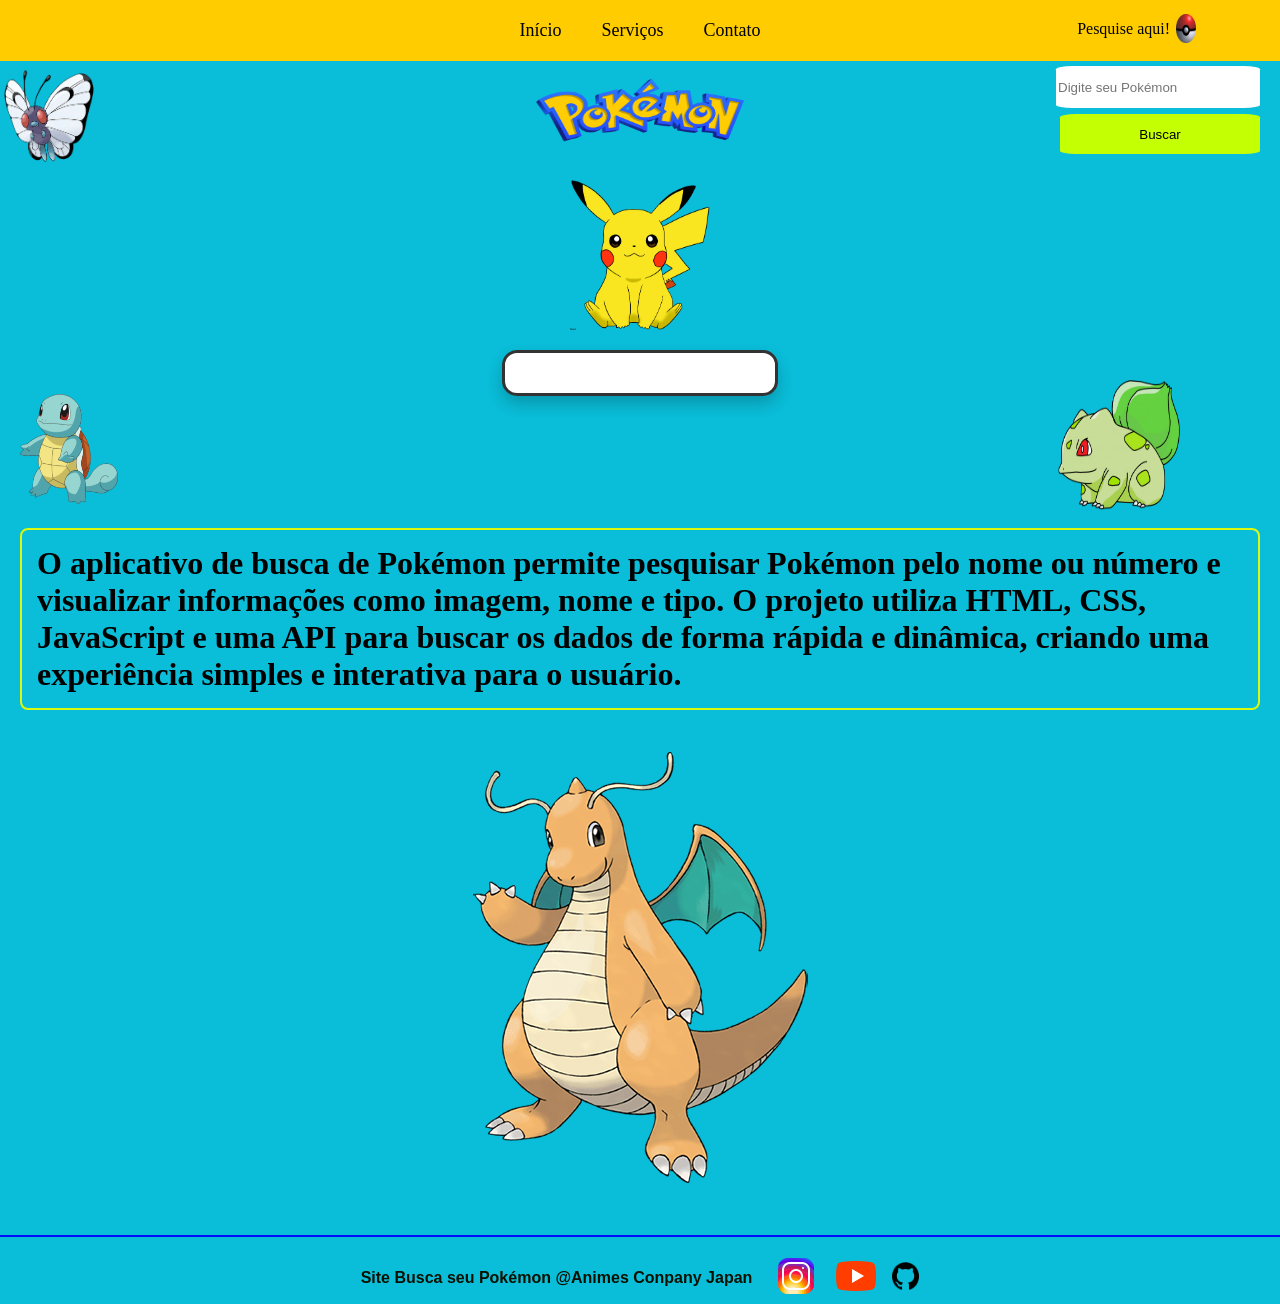
<file: index.html>
<!DOCTYPE html>
<html lang="pt-BR">

<head>
    <meta charset="UTF-8">
    <meta name="viewport" content="width=device-width, initial-scale=1.0">
    <link rel="stylesheet" href="style.css">
    <title>Busca de Pokémon</title>
</head>




<body>

    <nav>
        <a href="inicio.html">Início</a>
        <a href="servicos.html">Serviços</a>
        <a href="contato.html">Contato</a>
    </nav>

    <img src="img/580b57fcd9996e24bc43c329.png" class="bola" alt="bola">

    <img src="img/585966114f6ae202fedf2876.png" class="borboleta" alt="borboleta">

    <img src="img/pokemon-png-18183.png" class="logo" alt="logo">

    <img src="img/pokemon-png-18184.png" class="picachu" alt="pikachu">

    <p>Pesquise aqui!</p>

    <div class="container-input">
        <input id="pokemonInput" type="text" placeholder="Digite seu Pokémon">
    </div>

    <div class="container-button">
        <button id="buscarBtn" type="button">Buscar</button>
    </div>

    <div id="resultado"></div>

    <img src="img/pokemon-png-18185.png" class="tartaruga" alt="tartaruga">

    <h1 class="texto">
               O aplicativo de busca de Pokémon permite pesquisar Pokémon pelo nome
               ou número e visualizar informações como imagem, nome e tipo.
            O projeto utiliza HTML, CSS, JavaScript e uma API para buscar os dados
          de forma rápida e dinâmica, criando uma experiência simples e
          interativa para o usuário.
    </h1>

    <img src="img/585960224f6ae202fedf2853.png" class="dragao" alt="dragao">

    <img src="img/585965284f6ae202fedf2862.png" class="sapo" alt="sapo">

    <script src="app.js"></script>


    <footer class="rodape-pokemon">
 Site Busca seu Pokémon @Animes Conpany Japan
<div class="container-redes">
    <!-- Bloco do Instagram (Link envolvendo a imagem correta) -->
    <a href="https://instagram.com" target="_blank">
        <img src="img\icons8-instagram-48.png">
    </a>

    <!-- Bloco do YouTube (Link envolvendo a imagem correta) -->
    <a href="https://youtube.com" target="_blank">
        <img src="img\icons8-youtube-48.png">

    </a>

<a href="https://github.com/SANTOS462?tab=repositories" target="_blank">
<img src="img\github.png" class="github">


</a>
    
</div>

    </footer>

</body>
</html>
</file>
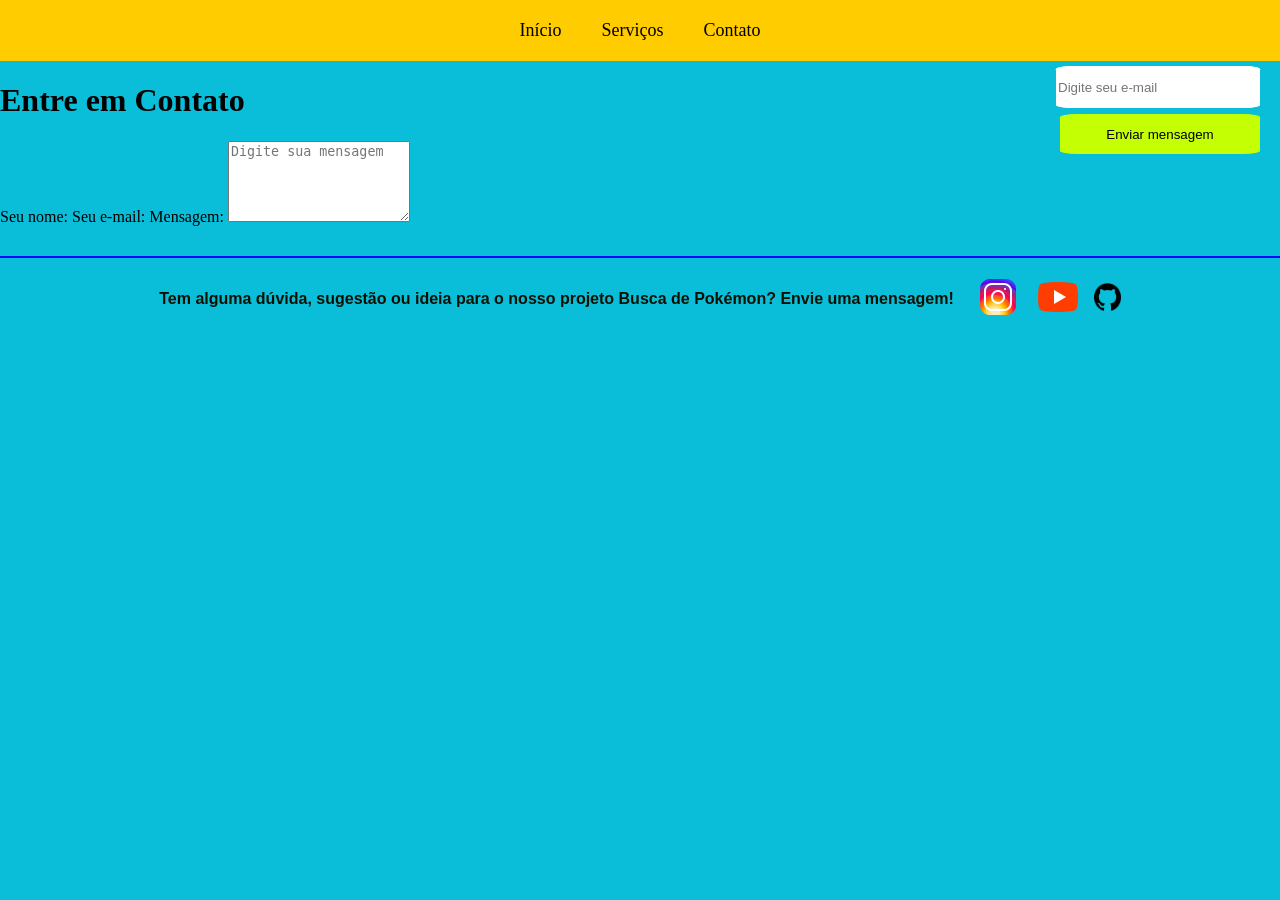
<file: contato.html>
<!DOCTYPE html>
<html lang="pt-BR">

<head>
    <meta charset="UTF-8">
    <meta name="viewport" content="width=device-width, initial-scale=1.0">
    <link rel="stylesheet" href="style.css">
    <title>Contato - Busca de Pokémon</title>
</head>

<body>

    <nav>
        
        <a href="inicio.html">Início</a>
        <a href="servicos.html">Serviços</a>
        <a href="contato.html">Contato</a>
    </nav>


       
       

    <main class="pagina-contato">

        <h1>Entre em Contato</h1>


        <form id="formContato">

            <label for="nome">Seu nome:</label>
            <input
                type="text"
                id="nome"
                name="nome"
                placeholder="Digite seu nome"
                required
            >

            <label for="email">Seu e-mail:</label>
            <input
                type="email"
                id="email"
                name="email"
                placeholder="Digite seu e-mail"
                required
            >

            <label for="mensagem">Mensagem:</label>
            <textarea
                id="mensagem"
                name="mensagem"
                rows="5"
                placeholder="Digite sua mensagem"
                required
            ></textarea>

            <button type="submit">Enviar mensagem</button>

            <p id="statusContato" role="status"></p>

        </form>

     

    </main>

    <footer class="rodape-pokemon">
        Tem alguma dúvida, sugestão ou ideia para o nosso
            projeto Busca de Pokémon? Envie uma mensagem!
        </p>



       

        <div class="container-redes">
            <a href="https://instagram.com"
               target="_blank" rel="noopener noreferrer">
                <img src="img\icons8-instagram-48.png">
            </a>

            <a href="https://youtube.com"
               target="_blank" rel="noopener noreferrer">
                <img src="img\icons8-youtube-48.png">
            </a>

            <a href="https://github.com/SANTOS462?tab=repositories"
               target="_blank" rel="noopener noreferrer">
                <img src="img\github.png" class="git1">


                
            </a>
        </div>
    </footer>

    <script>
        const form = document.getElementById("formContato");
        const status = document.getElementById("statusContato");

        form.addEventListener("submit", function(event) {
            event.preventDefault();

            status.textContent =
                "Mensagem preenchida! Para enviá-la de verdade, conecte um serviço de envio.";

            form.reset();
        });
    </script>

</body>
</html>
</file>
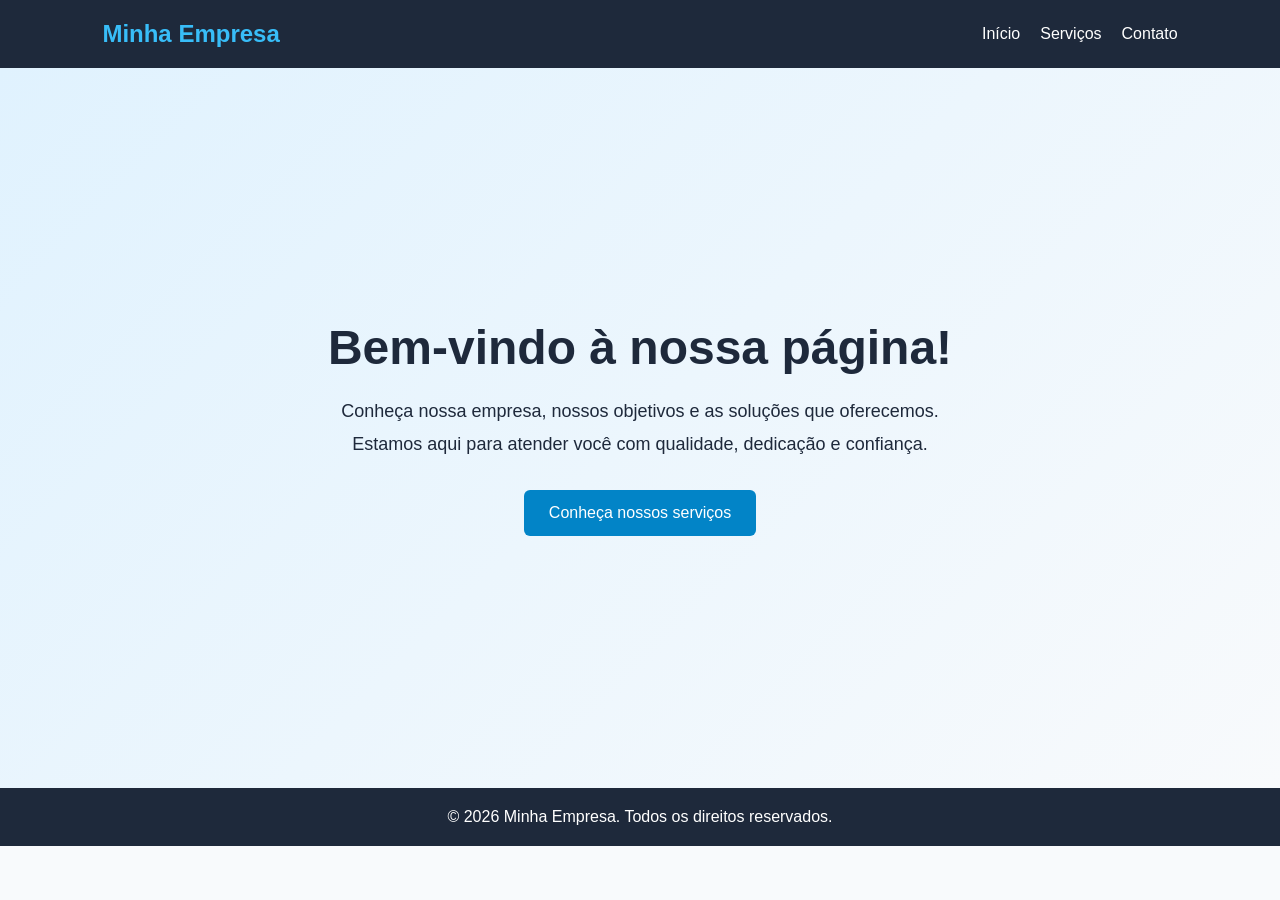
<file: inicio.html>
<!DOCTYPE html>
<html lang="pt-BR">
<head>
    <meta charset="UTF-8">
    <meta name="viewport" content="width=device-width, initial-scale=1.0">
    <title>Início</title>

    <style>
        * {
            margin: 0;
            padding: 0;
            box-sizing: border-box;
        }

        body {
            font-family: Arial, sans-serif;
            color: #1e293b;
            background: #f8fafc;
        }

        header {
            background: #1e293b;
            color: white;
            padding: 20px 8%;
            display: flex;
            justify-content: space-between;
            align-items: center;
            flex-wrap: wrap;
            gap: 15px;
        }

        header h2 {
            color: #38bdf8;
        }

        nav {
            display: flex;
            gap: 20px;
            flex-wrap: wrap;
        }

        nav a {
            color: white;
            text-decoration: none;
        }

        nav a:hover,
        nav a.ativo {
            color: #38bdf8;
        }

        .conteudo {
            min-height: 80vh;
            display: flex;
            flex-direction: column;
            justify-content: center;
            align-items: center;
            text-align: center;
            padding: 50px 20px;
            background: linear-gradient(135deg, #e0f2fe, #f8fafc);
        }

        .conteudo h1 {
            font-size: clamp(30px, 5vw, 48px);
            margin-bottom: 20px;
        }

        .conteudo p {
            font-size: 18px;
            line-height: 1.8;
            max-width: 650px;
            margin-bottom: 30px;
        }

        .botao {
            display: inline-block;
            padding: 14px 25px;
            background: #0284c7;
            color: white;
            text-decoration: none;
            border-radius: 6px;
        }

        .botao:hover {
            background: #0369a1;
        }

        footer {
            background: #1e293b;
            color: white;
            text-align: center;
            padding: 20px;
        }

        @media (max-width: 600px) {
            header {
                flex-direction: column;
            }

            nav {
                justify-content: center;
            }
        }
    </style>
</head>

<body>

    <header>
        <h2>Minha Empresa</h2>

        <nav>
            
        <a href="inicio.html">Início</a>
            <a href="servicos.html">Serviços</a>
            <a href="contato.html">Contato</a>
        </nav>
    </header>

    <main>
        <section class="conteudo">
            <h1>Bem-vindo à nossa página!</h1>

            <p>
                Conheça nossa empresa, nossos objetivos
                e as soluções que oferecemos.
                Estamos aqui para atender você com qualidade,
                dedicação e confiança.
            </p>

            <a href="servicos.html" class="botao">
                Conheça nossos serviços
            </a>
        </section>
    </main>

    <script src="app.js"></script>


    <footer>
        <p>&copy; 2026 Minha Empresa. Todos os direitos reservados.</p>
    </footer>

</body>
</html>
</file>
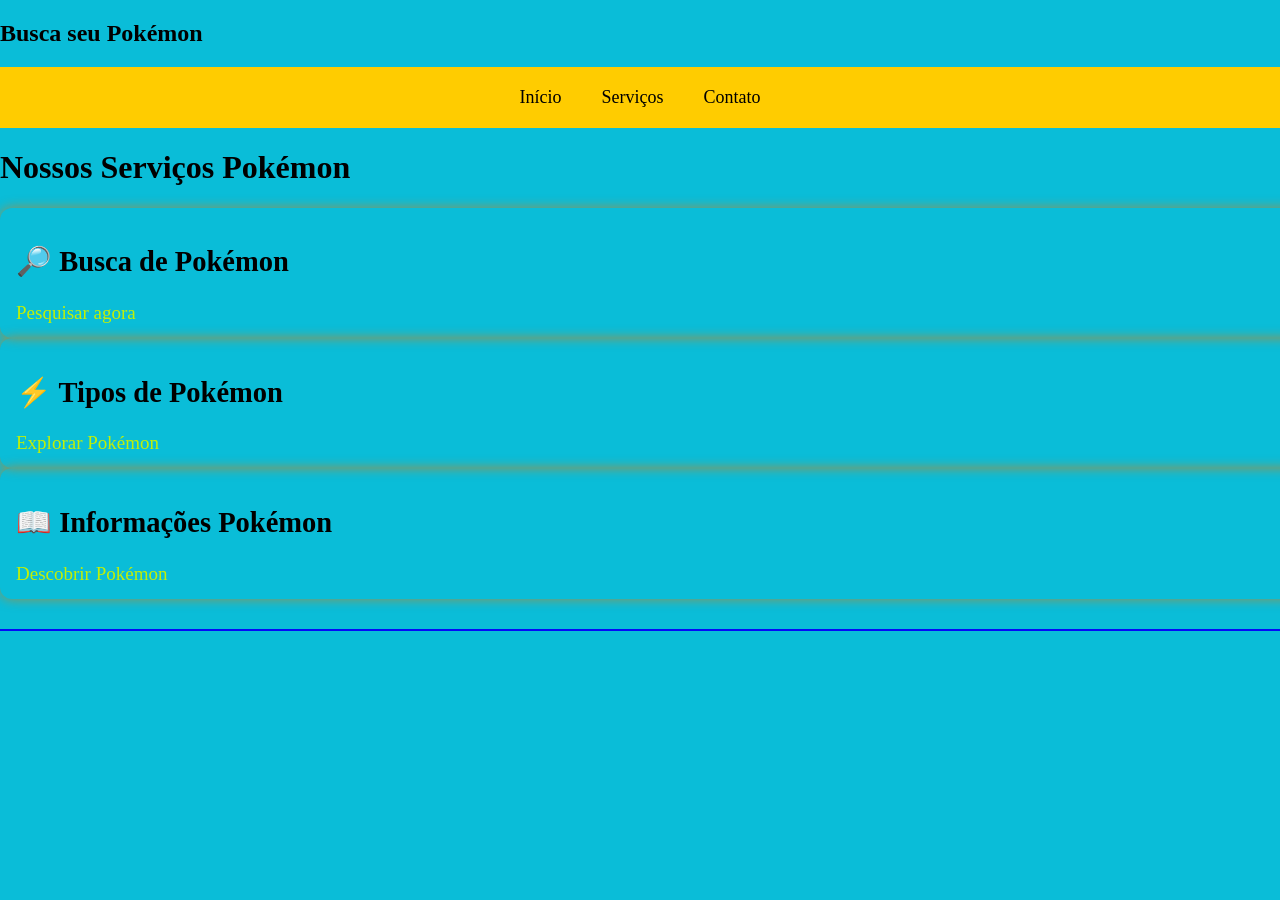
<file: servicos.html>
<!DOCTYPE html>
<html lang="pt-BR">

<head>
    <meta charset="UTF-8">
    <meta name="viewport" content="width=device-width, initial-scale=1.0">
    <title>Serviços - Busca seu Pokémon</title>
    <link rel="stylesheet" href="style.css">
</head>

<body>

    <header>
        <h2>Busca seu Pokémon</h2>

        <nav>
            <a href="index.html">Início</a>
            <a href="servicos.html">Serviços</a>
            <a href="contato.html">Contato</a>
        </nav>
    </header>

    <main>

        <h1 class="titulo-servicos">Nossos Serviços Pokémon</h1>

        <p class="descricao-servicos">
            

        <div class="servicos">
                
            <article class="card">
                <h2>🔎 Busca de Pokémon</h2>

                    
                </button>
                <a href="index.html" class="botao-servico">
                    Pesquisar agora
                </a>
            </article>

            <article class="card">
                <h2>⚡ Tipos de Pokémon</h2>

                

                <a href="index.html" class="botao-servico">
                    Explorar Pokémon
                </a>
            </article>

            <article class="card">
                <h2>📖 Informações Pokémon</h2>

    

                <a href="index.html" class="botao-servico">
                    Descobrir Pokémon
                </a>
            </article>

        </div>

    </main>

    <footer class="rodape-pokemon">
    
    </footer>

</body>
</html>
</file>
<file: style.css>
body{

  margin: 0;
    padding: 0;
    box-sizing: border-box;

    background-color: rgb(10, 189, 216);
}

.logo{
 width: 208px;
    height: 170px;
    display: block;
    margin: 0 auto;
    margin-top: -150px; /* Puxa a logo do Pokémon para cima (aumente o valor negativo se quiser subir mais) */
}

.bola{
    width: 36px;
    height: 29px;


  position: absolute;
    right: 84px;
    top: 14px;
    width: 20px;

}
.picachu{
   width: 140px;
    height: 150px;
    display: block;
    margin: 0 auto;
    margin-top: -15px;
}
input{
    width: 200px;
    height: 40px;
    border: 12px;
    border-radius: 8%;


     position: absolute;
    right: 20px;
    top: 66px;

    
    
}
button{
    width: 200px;
    height: 40px;
    border: 12px;
    border-radius: 8%;
    background-color: rgb(196, 255, 3);
cursor: pointer;

    
     position: absolute;
    right: 20px;
    top: 114px;
    

}

.sapo{
    width: 122px;
    height: 130px;

    margin-top: -198px;

     right: 100px;
    position: absolute;
    top:  578px;
    


}
.borboleta{
    width: 98px;
    height: 110px;

}
p{
    position: absolute;
    right: 110px;
    top: 20px;
    margin: 0;
    
}

.dragao{
    display: block;
    margin: 0 auto;
     top: 10px;

}
nav{
     background-color: #ffcc00;
    padding: 20px;
    display: flex;
    justify-content: center;
    gap: 40px;
    cursor: pointer;
    

    
}
.texto{
    border: 2px solid rgb(217, 249, 14);
    margin: 20px;
    padding: 15px;
    border-radius: 8px;
}

nav a {
    color: black;
    text-decoration: none;
    font-size: 18px;
}
.info-grupo{
    display: flex;
    flex-direction: row; /* Altera de coluna para linha (lado a lado) */
    align-items: center; 
    gap: 20px; /* Distância entre o número e o peso */

    justify-content: center;
    display: block;
    margin: 0 auto;
}

/* Garante que os parágrafos dentro do grupo não fiquem com position absolute */
.info-grupo p {
    position: static; 
    margin: 0;



}

body > p {
    position: absolute;
    right: 110px;
    top: 20px;
    margin: 0;


}
#resultado p {
    position: static; 
    margin: 5px 0;

    display: block;
    margin: 0 auto;
}
#resultado {
    display: flex;
    flex-direction: column;
    align-items: center; /* Centraliza tudo no meio */
    justify-content: center;
    text-align: center;
    
    /* Estilos do Cartão */
    background-color: white;        /* Fundo branco limpo */
    border: 3px solid #333;         /* Borda escura destacada */
    border-radius: 15px;            /* Cantos bem arredondados */
    padding: 20px;                  /* Espaço interno para o conteúdo não colar nas bordas */
    width: 230px;                   /* Largura fixa do cartão */
    margin: 20px auto;              /* Centraliza o cartão na tela e dá espaço em cima */
    box-shadow: 0px 8px 16px rgba(0, 0, 0, 0.2); /* Sombra elegante para dar efeito 3D */


}

/* Deixa o nome do Pokémon com a primeira letra maiúscula e destaque */
#resultado h2 {
    text-transform: capitalize;
    margin-top: 0;
    color: #333;
}

.tartaruga{
    width: 98px;
    height: 110px;
margin-left: 20px;
margin-top: -22px;
}

#resultado img {
    width: 140px;          /* Aumentou um pouco a largura (antes estava menor) */
    height: 140px;         /* Aumentou um pouco a altura para manter proporcional */
    margin-top: -8px;      /* Mantém o ajuste de subir um pouco */
    margin-left: 15px;     /* Mantém o ajuste de ir para a direita */
}

.rodape-pokemon {
    border-top: 2px solid #030bf8; 
    padding-top: 15px;             
    margin-top: 30px;              
    color: #0e1102;                
    font-family: sans-serif;       
    font-weight: bold;
    
    display: flex;
    justify-content: center; /* ALTERADO: Junta o texto e os ícones no centro da tela */
    align-items: center;     /* Alinha o texto e os ícones na mesma altura */
    gap: 20px;               /* Dá um espaço de 20px entre o texto e o bloco de ícones */
}



.container-redes {
    display: flex;         /* Força todos os elementos filhos a ficarem na horizontal */
    flex-direction: row;   /* Garante o alinhamento em linha (horizontal) */
    gap: 12px;             /* Mantém o espaço de 10px entre o Instagram e o YouTube */
    align-items: center;  
     text-decoration: none; 

     
}

.github{
    width: 27px;
    height: 28px;
}


.git1{
      width: 27px;
    height: 28px;
}

.card{
         width: 100%;
    padding: 14px 16px;
    border: none;
    outline: none;
    border-radius: 12px;
    font-size: 19px;
    background: transparent;


       border-color: #ff0558;
    box-shadow: 0 0 12px rgba(232, 120, 1, 0.65);
}
.card a{
    text-decoration: none;
    color: #c1f007;
    box-shadow: #ff0558;

}

@media (max-width: 500px) {
    .container-input {
        width: 90%;
    }
}
</file>
